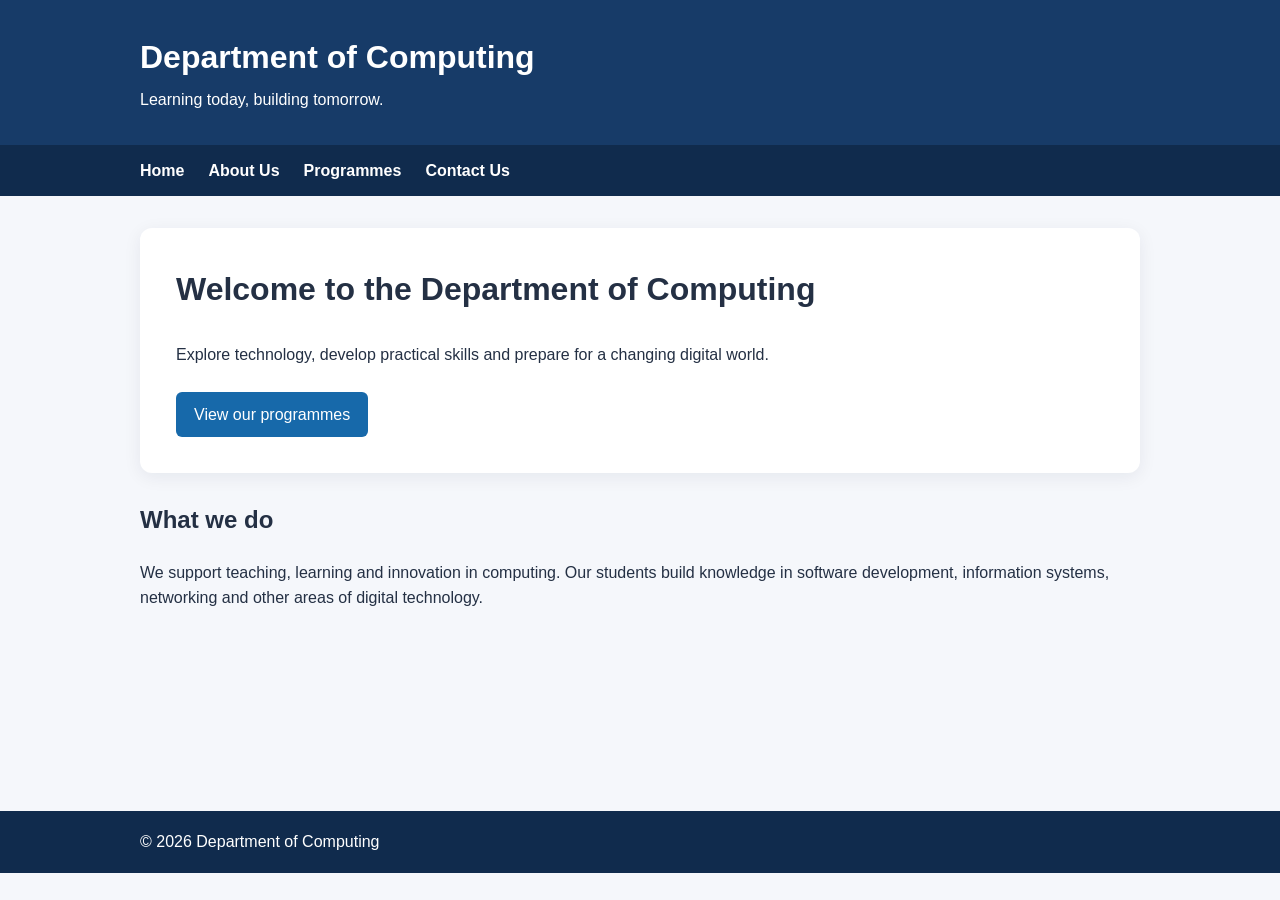
<file: index.html>
<!DOCTYPE html>
<html lang="en">
<head>
  <meta charset="UTF-8">
  <meta name="viewport" content="width=device-width, initial-scale=1.0">
  <title>Department of Computing | Home</title>
  <link rel="stylesheet" href="style.css">
</head>
<body>
  <header><div class="container"><h1>Department of Computing</h1><p>Learning today, building tomorrow.</p></div></header>
  <nav><div class="container"><a href="index.html">Home</a><a href="about.html">About Us</a><a href="programmes.html">Programmes</a><a href="contact.html">Contact Us</a></div></nav>
  <main class="container">
    <section class="hero"><h2>Welcome to the Department of Computing</h2><p>Explore technology, develop practical skills and prepare for a changing digital world.</p><a class="button" href="programmes.html">View our programmes</a></section>
    <section><h2>What we do</h2><p>We support teaching, learning and innovation in computing. Our students build knowledge in software development, information systems, networking and other areas of digital technology.</p></section>
  </main>
  <footer><div class="container">© 2026 Department of Computing</div></footer>
</body>
</html>
</file>
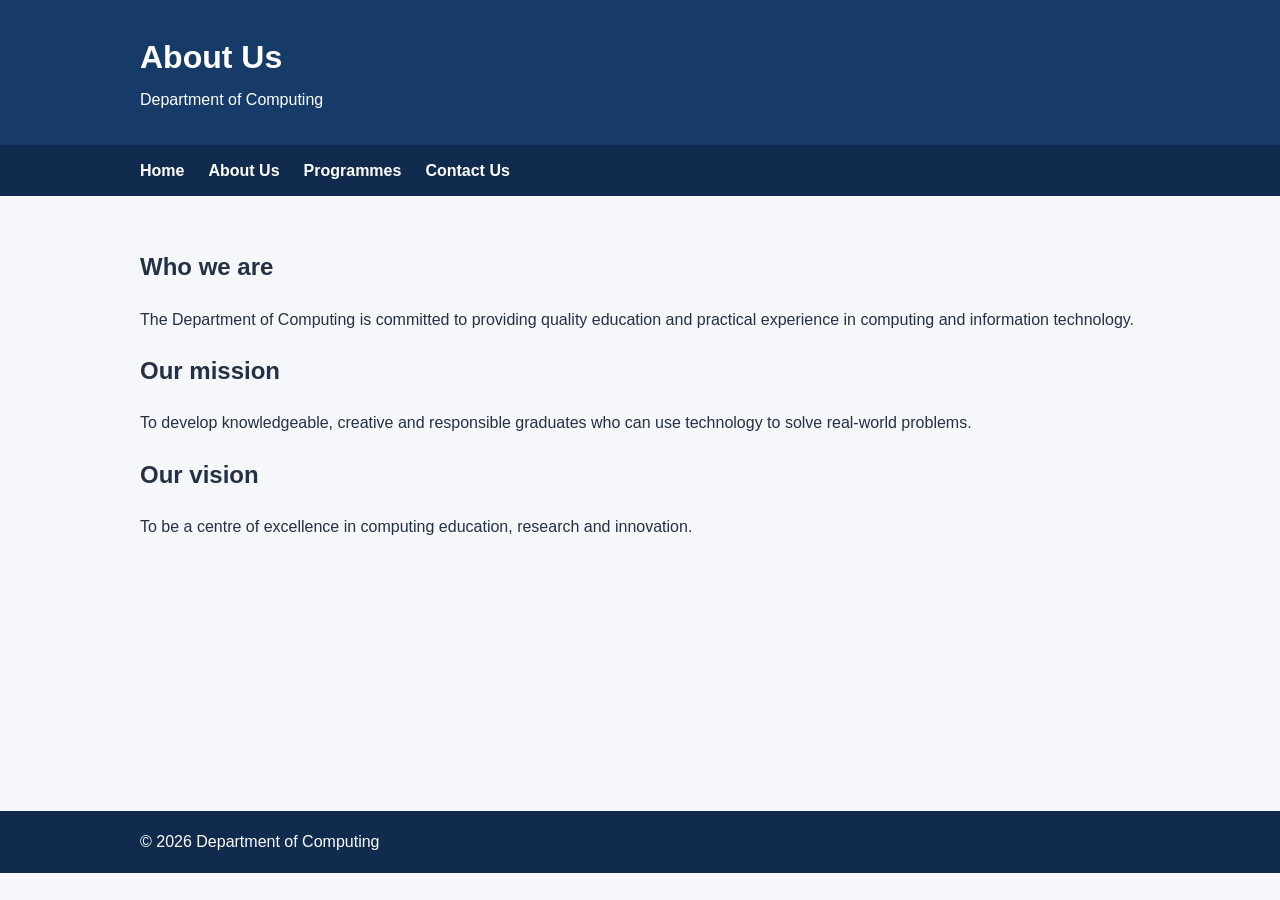
<file: about.html>
<!DOCTYPE html>
<html lang="en">
<head><meta charset="UTF-8"><meta name="viewport" content="width=device-width, initial-scale=1.0"><title>About Us | Department of Computing</title><link rel="stylesheet" href="style.css"></head>
<body>
<header><div class="container"><h1>About Us</h1><p>Department of Computing</p></div></header>
<nav><div class="container"><a href="index.html">Home</a><a href="about.html">About Us</a><a href="programmes.html">Programmes</a><a href="contact.html">Contact Us</a></div></nav>
<main class="container"><h2>Who we are</h2><p>The Department of Computing is committed to providing quality education and practical experience in computing and information technology.</p><h2>Our mission</h2><p>To develop knowledgeable, creative and responsible graduates who can use technology to solve real-world problems.</p><h2>Our vision</h2><p>To be a centre of excellence in computing education, research and innovation.</p></main>
<footer><div class="container">© 2026 Department of Computing</div></footer>
</body></html>
</file>
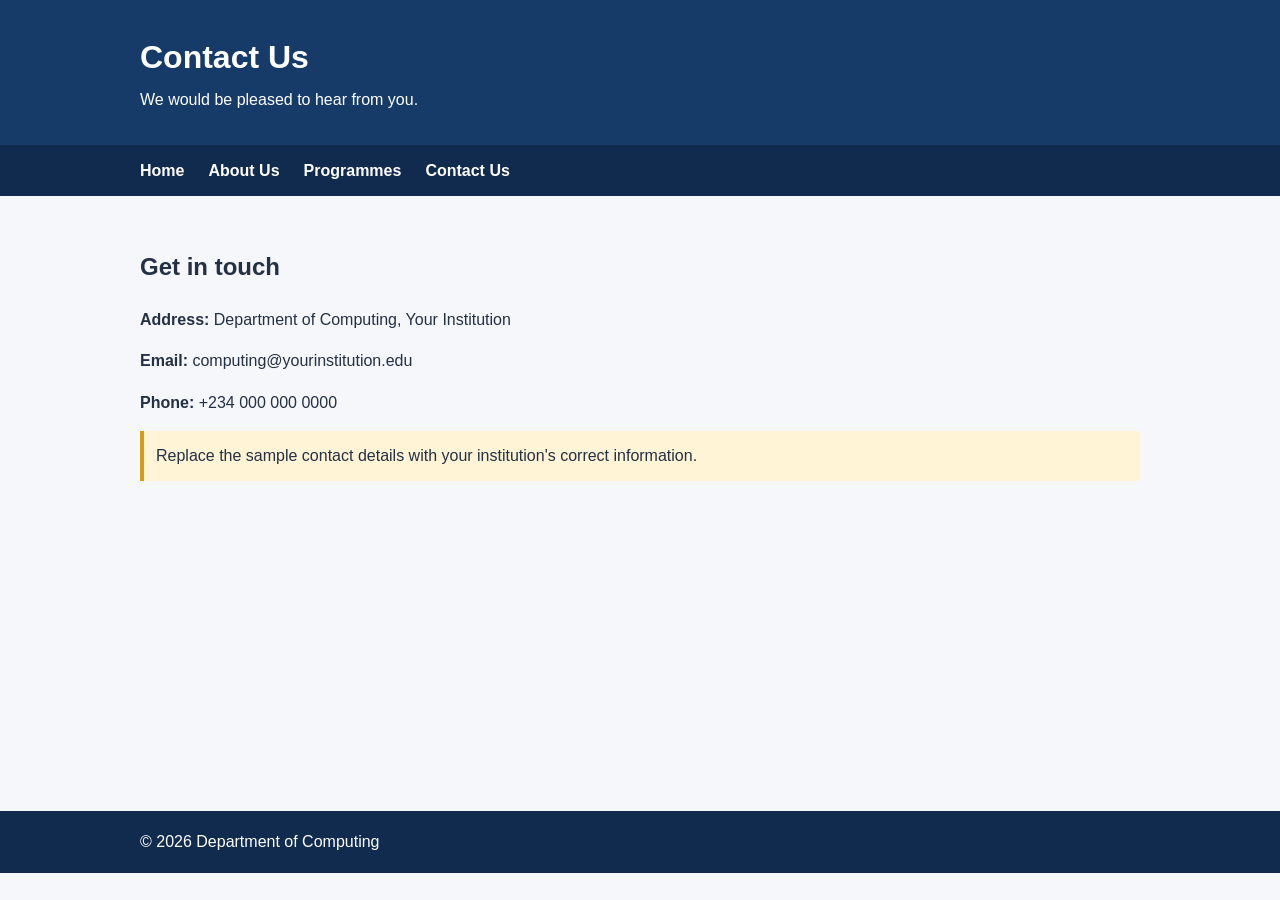
<file: contact.html>
<!DOCTYPE html>
<html lang="en">
<head><meta charset="UTF-8"><meta name="viewport" content="width=device-width, initial-scale=1.0"><title>Contact Us | Department of Computing</title><link rel="stylesheet" href="style.css"></head>
<body>
<header><div class="container"><h1>Contact Us</h1><p>We would be pleased to hear from you.</p></div></header>
<nav><div class="container"><a href="index.html">Home</a><a href="about.html">About Us</a><a href="programmes.html">Programmes</a><a href="contact.html">Contact Us</a></div></nav>
<main class="container"><h2>Get in touch</h2><p><strong>Address:</strong> Department of Computing, Your Institution</p><p><strong>Email:</strong> computing@yourinstitution.edu</p><p><strong>Phone:</strong> +234 000 000 0000</p><p class="note">Replace the sample contact details with your institution's correct information.</p></main>
<footer><div class="container">© 2026 Department of Computing</div></footer>
</body></html>
</file>
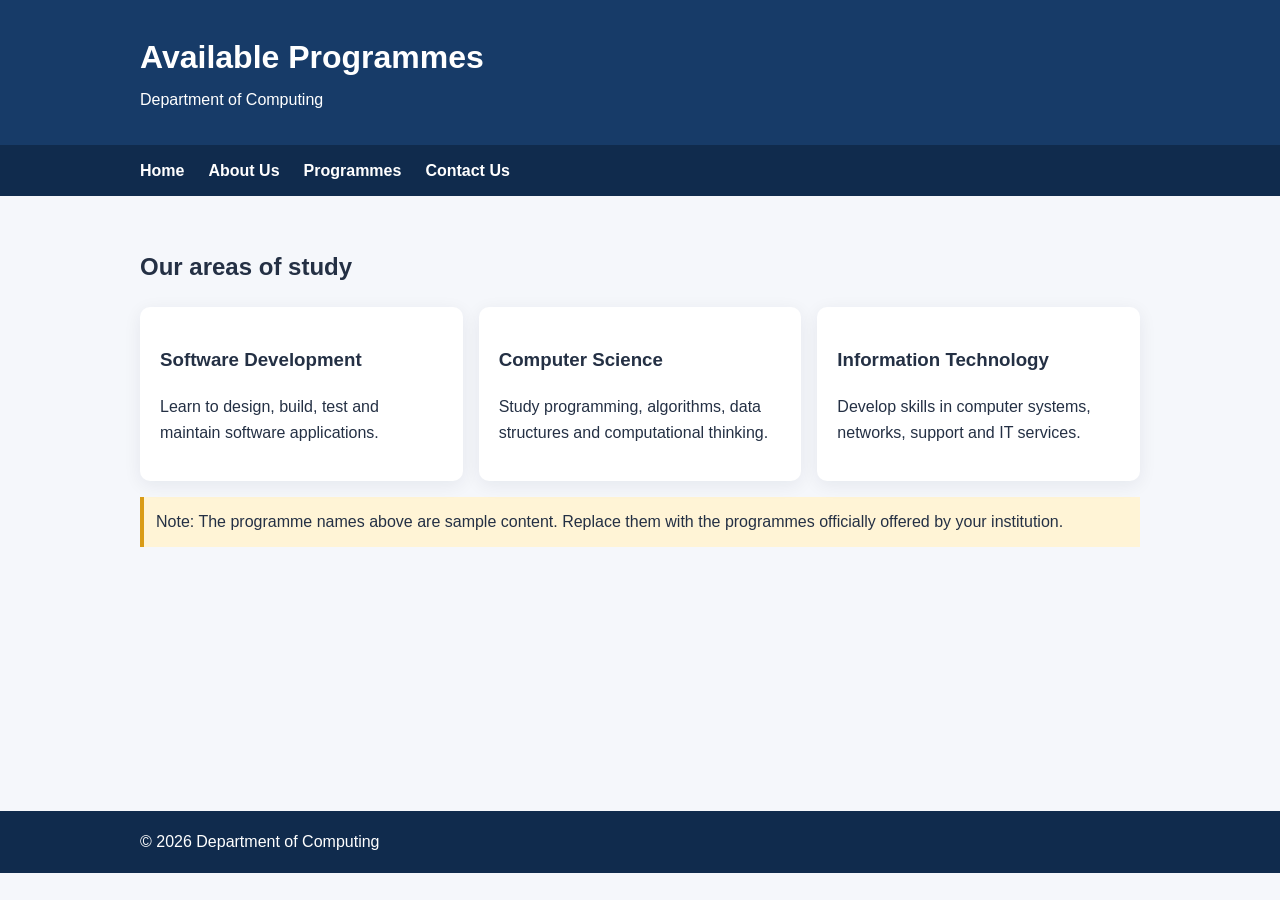
<file: programmes.html>
<!DOCTYPE html>
<html lang="en">
<head><meta charset="UTF-8"><meta name="viewport" content="width=device-width, initial-scale=1.0"><title>Programmes | Department of Computing</title><link rel="stylesheet" href="style.css"></head>
<body>
<header><div class="container"><h1>Available Programmes</h1><p>Department of Computing</p></div></header>
<nav><div class="container"><a href="index.html">Home</a><a href="about.html">About Us</a><a href="programmes.html">Programmes</a><a href="contact.html">Contact Us</a></div></nav>
<main class="container"><h2>Our areas of study</h2><div class="cards">
<article class="card"><h3>Software Development</h3><p>Learn to design, build, test and maintain software applications.</p></article>
<article class="card"><h3>Computer Science</h3><p>Study programming, algorithms, data structures and computational thinking.</p></article>
<article class="card"><h3>Information Technology</h3><p>Develop skills in computer systems, networks, support and IT services.</p></article>
</div><p class="note">Note: The programme names above are sample content. Replace them with the programmes officially offered by your institution.</p></main>
<footer><div class="container">© 2026 Department of Computing</div></footer>
</body></html>
</file>
<file: style.css>
*{box-sizing:border-box}body{margin:0;font-family:Arial,sans-serif;line-height:1.6;color:#243044;background:#f5f7fb}.container{width:min(100% - 32px,1000px);margin:auto}header{background:#173b68;color:white;padding:32px 0}header h1{margin:0;font-size:2rem}header p{margin:4px 0 0}nav{background:#102b4d}nav .container{display:flex;gap:24px;flex-wrap:wrap;padding:13px 0}nav a{color:white;text-decoration:none;font-weight:bold}nav a:hover{text-decoration:underline}main{min-height:65vh;padding:32px 0}.hero{background:white;padding:36px;border-radius:12px;margin-bottom:28px;box-shadow:0 4px 18px #12233a12}.hero h2{font-size:2rem;margin-top:0}.button{display:inline-block;background:#1769aa;color:white;padding:10px 18px;border-radius:6px;text-decoration:none;margin-top:8px}.cards{display:grid;grid-template-columns:repeat(auto-fit,minmax(220px,1fr));gap:16px}.card{background:white;padding:20px;border-radius:10px;box-shadow:0 4px 18px #12233a12}.note{background:#fff4d6;padding:12px;border-left:4px solid #d99b16}footer{background:#102b4d;color:white;padding:18px 0;margin-top:30px}
</file>
